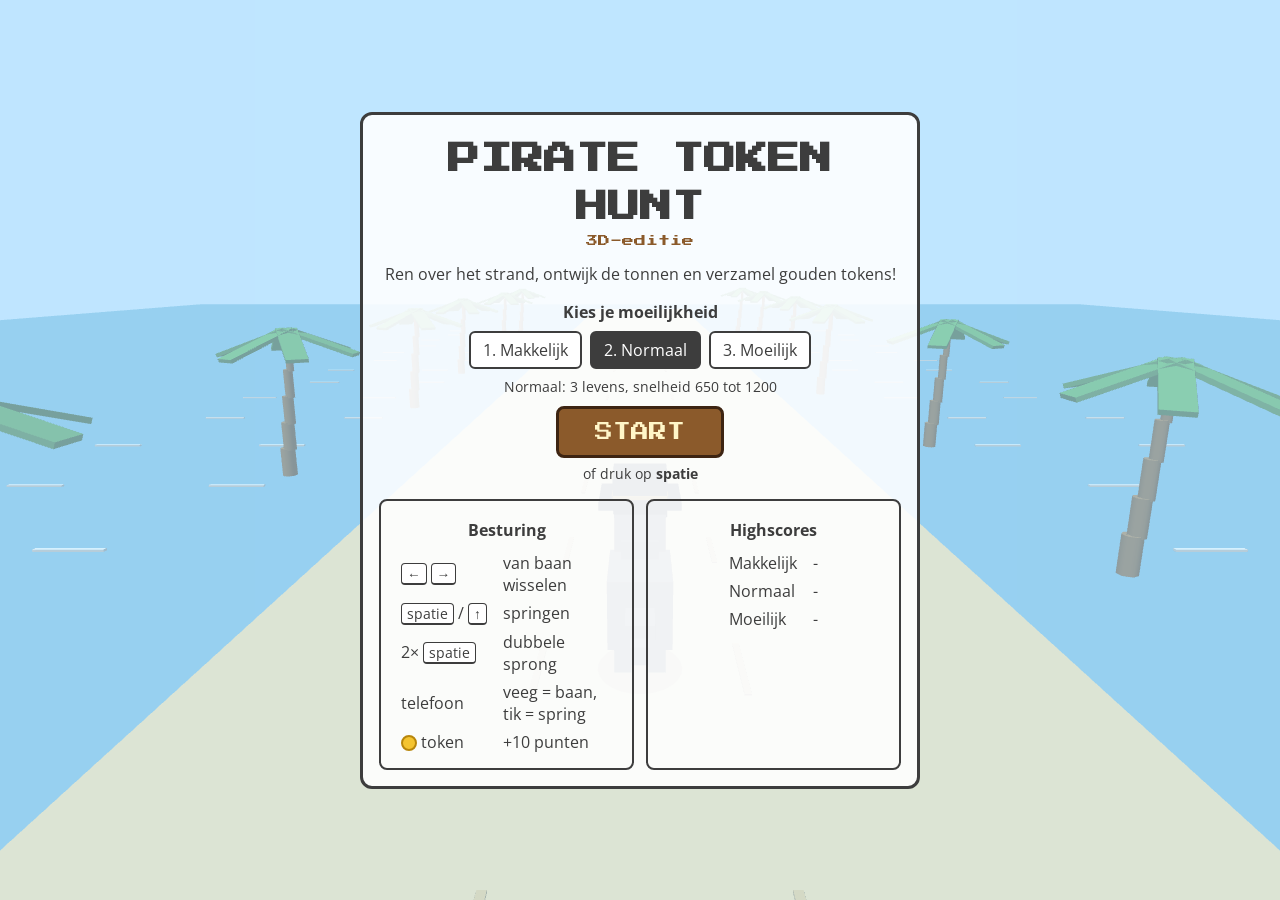
<file: index.html>
<!doctype html>
<html lang="nl">

<head>
    <meta charset="utf-8">
    <meta name="viewport" content="width=device-width, initial-scale=1.0, maximum-scale=1.0, user-scalable=no">
    <title>Pirate Token Hunt 3D</title>
    <link href="https://fonts.googleapis.com/css?family=Open+Sans|Press+Start+2P" rel="stylesheet">
    <link rel="stylesheet" href="style.css?v=2">
    <!-- p5.js: de bibliotheek die het tekenen in 3D makkelijk maakt (versie 1.9.4). -->
    <script src="lib/p5.min.js"></script>
    <script src="sketch.js?v=2"></script>
</head>

<body>
    <!-- HUD (head-up display): levens, tokens en score bovenin beeld. -->
    <div id="hud" class="hud verborgen">
        <div>
            <div id="hud-levens" class="hud-levens"></div>
            <div><span class="munt"></span> &times; <span id="hud-tokens">0</span></div>
        </div>
        <div class="hud-score">
            <span id="hud-hi"></span>
            <span id="hud-score">00000</span>
        </div>
    </div>

    <!-- Beginscherm -->
    <div id="beginscherm" class="scherm">
        <div class="kaart">
            <h1 class="titel">PIRATE TOKEN HUNT</h1>
            <p class="ondertitel">3D-editie</p>
            <p>Ren over het strand, ontwijk de tonnen en verzamel gouden tokens!</p>

            <h2>Kies je moeilijkheid</h2>
            <div class="knoppen">
                <button class="moeilijkheid-knop" data-moeilijkheid="makkelijk">1. Makkelijk</button>
                <button class="moeilijkheid-knop" data-moeilijkheid="normaal">2. Normaal</button>
                <button class="moeilijkheid-knop" data-moeilijkheid="moeilijk">3. Moeilijk</button>
            </div>
            <p class="moeilijkheid-info"></p>

            <button class="start-knop" data-actie="start">START</button>
            <p class="klein">of druk op <b>spatie</b></p>

            <div class="kolommen">
                <div class="kader">
                    <h2>Besturing</h2>
                    <table>
                        <tr><td><kbd>&larr;</kbd> <kbd>&rarr;</kbd></td><td>van baan wisselen</td></tr>
                        <tr><td><kbd>spatie</kbd> / <kbd>&uarr;</kbd></td><td>springen</td></tr>
                        <tr><td>2&times; <kbd>spatie</kbd></td><td>dubbele sprong</td></tr>
                        <tr><td>telefoon</td><td>veeg = baan, tik = spring</td></tr>
                        <tr><td><span class="munt"></span> token</td><td>+10 punten</td></tr>
                    </table>
                </div>
                <div class="kader">
                    <h2>Highscores</h2>
                    <table id="highscore-lijst"></table>
                </div>
            </div>
        </div>
    </div>

    <!-- Game-over-scherm -->
    <div id="gameover" class="scherm verborgen">
        <div class="kaart">
            <h1 class="titel">GAME OVER</h1>
            <p id="resultaat" class="resultaat"></p>
            <h2>Kies je moeilijkheid</h2>
            <div class="knoppen">
                <button class="moeilijkheid-knop" data-moeilijkheid="makkelijk">1. Makkelijk</button>
                <button class="moeilijkheid-knop" data-moeilijkheid="normaal">2. Normaal</button>
                <button class="moeilijkheid-knop" data-moeilijkheid="moeilijk">3. Moeilijk</button>
            </div>
            <p class="moeilijkheid-info"></p>
            <button class="start-knop" data-actie="start">OPNIEUW</button>
            <p class="klein">of druk op <b>spatie</b></p>
        </div>
    </div>
</body>

</html>
</file>
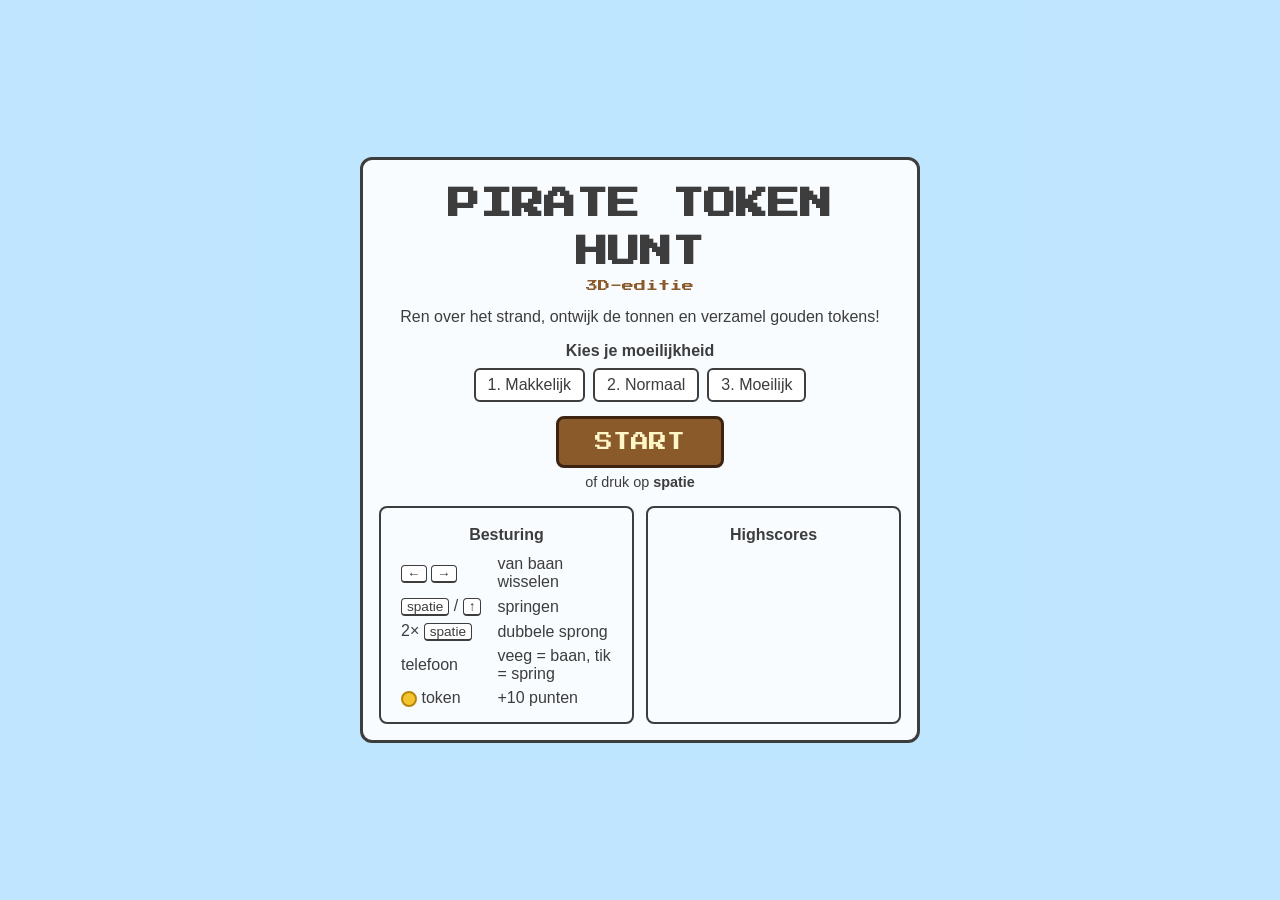
<file: 3d/index.html>
<!doctype html>
<html lang="nl">
<head>
    <meta charset="utf-8">
    <!-- De 3D-versie staat nu in de hoofdmap. Deze pagina stuurt oude /3d/-links door. -->
    <meta http-equiv="refresh" content="0; url=../">
    <title>Pirate Token Hunt 3D</title>
</head>
<body>
    <p>Het spel is verhuisd. <a href="../">Klik hier als je niet automatisch wordt doorgestuurd.</a></p>
</body>
</html>
</file>
<file: style.css>
/* Pirate Token Hunt 3D: opmaak van de schermen en de HUD.
 * Het 3D-beeld zelf wordt door p5.js op een <canvas> getekend. */

:root {
  --lucht: #bfe6ff;
  --tekst: #3d3d3d;
  --hout: #8b5a2b;
  --hout-donker: #3d2412;
  --goud: #f4c430;
  --goud-rand: #b8860b;
}

html, body {
  margin: 0;
  padding: 0;
  overflow: hidden;           /* geen scrollbalken, het spel vult het scherm */
  background: var(--lucht);
  font-family: 'Open Sans', sans-serif;
  color: var(--tekst);
  touch-action: none;         /* op telefoons niet scrollen/zoomen bij vegen */
}

canvas {
  display: block;
}

.verborgen {
  display: none !important;
}

/* ---------- HUD ---------- */
.hud {
  position: fixed;
  top: 0;
  left: 0;
  right: 0;
  display: flex;
  justify-content: space-between;
  padding: 12px 16px;
  font-size: 18px;
  font-weight: bold;
  pointer-events: none;        /* klikken gaan door de HUD heen */
  z-index: 5;
}

.hud-levens {
  color: #c0392b;
  letter-spacing: 2px;
}

.hud-score {
  font-family: 'Press Start 2P', monospace;
  font-size: 14px;
}

#hud-hi {
  opacity: 0.6;
  margin-right: 12px;
}

/* ---------- Schermen (begin en game over) ---------- */
.scherm {
  position: fixed;
  inset: 0;
  z-index: 10;
  overflow-y: auto;
  display: flex;
  align-items: flex-start;
  justify-content: center;
  padding: 16px;
  box-sizing: border-box;
  background: rgba(191, 230, 255, 0.55);   /* doorzichtig: je ziet het strand erachter */
  text-align: center;
}

.kaart {
  width: 100%;
  max-width: 560px;
  margin: auto 0;
  padding: 16px;
  box-sizing: border-box;
  background: rgba(255, 255, 255, 0.88);
  border: 3px solid var(--tekst);
  border-radius: 12px;
}

.titel {
  font-family: 'Press Start 2P', monospace;
  font-size: clamp(18px, 5.5vw, 32px);
  line-height: 1.5;
  margin: 4px 0;
}

.ondertitel {
  font-family: 'Press Start 2P', monospace;
  font-size: 12px;
  color: var(--hout);
  margin: 0 0 8px;
}

h2 {
  font-size: 1em;
  margin: 14px 0 8px;
}

.klein {
  font-size: 0.9em;
  margin: 6px 0 0;
}

.knoppen {
  display: flex;
  gap: 8px;
  justify-content: center;
  flex-wrap: wrap;
}

.moeilijkheid-knop {
  font: inherit;
  padding: 6px 12px;
  border: 2px solid var(--tekst);
  border-radius: 6px;
  background: #fff;
  color: var(--tekst);
  cursor: pointer;
}

.moeilijkheid-knop.gekozen {
  background: var(--tekst);
  color: #fff;
}

.moeilijkheid-info {
  font-size: 0.85em;
  margin: 8px 0 4px;
}

.start-knop {
  font-family: 'Press Start 2P', monospace;
  font-size: 18px;
  margin-top: 6px;
  padding: 14px 36px;
  border: 3px solid var(--hout-donker);
  border-radius: 8px;
  background: var(--hout);
  color: #fff6c8;
  cursor: pointer;
}

.start-knop:hover {
  background: #6b4220;
}

.resultaat {
  font-weight: bold;
  color: var(--hout);
}

.kolommen {
  display: flex;
  gap: 12px;
  margin-top: 16px;
  flex-wrap: wrap;
}

.kader {
  flex: 1 1 220px;
  padding: 4px 12px 12px;
  border: 2px solid var(--tekst);
  border-radius: 8px;
}

.kader table {
  margin: 0 auto;
  border-collapse: collapse;
  text-align: left;
}

.kader td {
  padding: 3px 8px;
}

.kader td:first-child {
  white-space: nowrap;
}

kbd {
  display: inline-block;
  padding: 0 5px;
  border: 1px solid var(--tekst);
  border-bottom-width: 2px;
  border-radius: 4px;
  background: #fff;
  font-family: inherit;
  font-size: 0.85em;
}

.munt {
  display: inline-block;
  width: 12px;
  height: 12px;
  border-radius: 50%;
  background: var(--goud);
  border: 2px solid var(--goud-rand);
  vertical-align: middle;
}

a {
  color: var(--hout);
}
</file>
